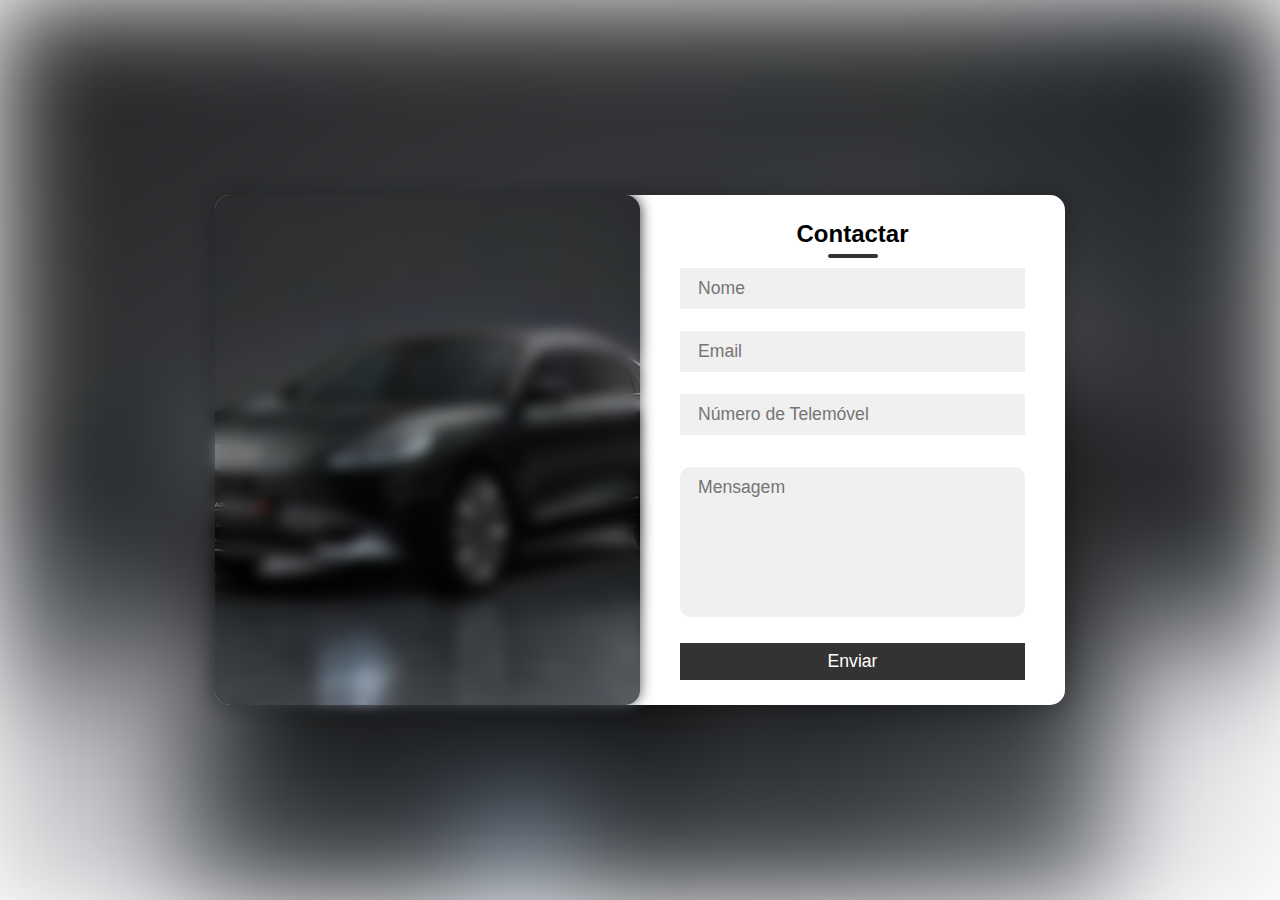
<file: assets/html/contactar.html>
<!DOCTYPE html>
<html lang="pt">
<head>
    <meta charset="UTF-8">
    <meta name="viewport" content="width=device-width, initial-scale=1.0">
    <link rel="stylesheet" href="../css/contactar.css">
    <link rel="stylesheet" href="../css/main.css">
    <title>Contactar - CarChoice</title>
</head>
<body>
    <div class="container-contactar">
        <div class="contactar-box">
            <div class="left"></div>
            <div class="right">
                <h2>Contactar</h2>
                <input type="text" class="field" placeholder="Nome">
                <input type="text" class="field" placeholder="Email">
                <input type="text" class="field" placeholder="Número de Telemóvel">
                <textarea class="field" placeholder="Mensagem"></textarea>
                <button class="btn">Enviar</button>
            </div>
        </div>
    </div>
</body>
</html>
</file>
<file: assets/css/contactar.css>
* {
    padding: 0;
    margin: 0;
    box-sizing: border-box;
    font-family: 'Quicksand', sans-serif;
}

body {
    height: 100vh;
    width: 100%;
}

.container-contactar {
    position: relative;
    width: 100%;
    height: 100%;
    display: flex;
    justify-content: center;
    align-items: center;
    padding: 20px 100px;
}

.container-contactar:after {
    content: '';
    position: absolute;
    width: 100%;
    height: 100%;
    left: 0;
    top: 0;
    background: url("../images/contactar_fundo.jpg") no-repeat center;
    background-size: cover;
    filter: blur(50px);
    z-index: -1;
}

.contactar-box {
    max-width: 850px;
    display: grid;
    grid-template-columns: repeat(2, 1fr);
    justify-content: center;
    align-items: center;
    text-align: center;
    background-color: #fff;
    border-radius: 15px;
    box-shadow: 0px 0px 19px 5px rgba(0,0,0,0.19);
}

.left {
    background: url("../images/contactar_fundo.jpg") no-repeat center;
    background-size: cover;
    height: 100%;
    border-radius: 15px;
    display: flex;
    justify-content: center;
    align-items: center;
    text-align: center;
    padding: 20px;
    position: relative;
}

/* Adiciona um pseudo-elemento para aplicar o blur */
.left::before {
    content: "";
    position: absolute;
    top: 0;
    left: 0;
    width: 100%;
    height: 100%;
    background: inherit;
    filter: blur(7px); /* Ajusta o nível do desfoque */
    border-radius: 15px;
    z-index: 0;
}


.contact-text {
    position: relative;
    z-index: 1;
    padding: 20px;
    max-width: 80%;
    text-align: center;
    color: white;
}


.contact-text h2 {
    font-size: 1.8rem;
    margin-bottom: 10px;
    font-weight: bold;
}

.contact-text p {
    font-size: 1.2rem;
    line-height: 1.4;
}


.right {
    padding: 25px 40px;
}

h2 {
    position: relative;
    padding: 0 0 10px;
    margin-bottom: 10px;
}

h2:after {
    content: '';
    position: absolute;
    left: 50%;
    bottom: 0;
    transform: translateX(-50%);
    height: 4px;
    width: 50px;
    border-radius: 2px;
    background-color: #333;
}

.field {
    width: 100%;
    border: 2px solid rgba(0, 0, 0, 0);
    outline: none;
    background-color: rgba(230, 230, 230, 0.6);
    padding: 0.5rem 1rem;
    font-size: 1.1rem;
    margin-bottom: 22px;
    transition: .3s;
}

.field:hover {
    background-color: rgba(0, 0, 0, 0.1);
}

textarea {
    min-height: 150px;
}

.btn {
    width: 100%;
    padding: 0.5rem 1rem;
    background-color: #333;
    color: #fff;
    font-size: 1.1rem;
    border: none;
    outline: none;
    cursor: pointer;
    transition: .3s;
}

.btn:hover {
    background-color: #404040;
}

.field:focus {
    border: 2px solid rgba(30,85,250,0.47);
    background-color: #fff;
}

@media screen and (max-width: 880px) {
    .contactar-box {
        grid-template-columns: 1fr;
    }

    .left {
        height: 200px;
    }
}
</file>
<file: assets/css/main.css>
* {
    margin: 0;
    padding: 0;
    box-sizing: border-box;
}

.main {
    display: flex;
    flex-direction: column;
}

.brand-container {
    display: flex;
    justify-content: center;
    align-items: center;
    gap: 30px;
    padding: 15px 0;
    margin-top: 30px;
    margin-bottom: 30px;
    background: #fff;
    border-radius: 15px;

    width: 90%;
    max-width: 800px;
    margin-left: auto;
    margin-right: auto;
    position: relative;
    z-index: 10;
}

.brand-container a {
    display: flex;
    align-items: center;
    justify-content: center;
    padding: 10px;
    border-radius: 12px;
    transition: transform 0.3s ease, box-shadow 0.3s ease;
}

.brand-container img {
    height: 70px;
    width: auto;
    transition: transform 0.3s ease, opacity 0.3s ease;
    filter: grayscale(100%);
    opacity: 0.8;
}

.brand-container a:hover img {
    transform: scale(1.1);
    filter: grayscale(0%);
    opacity: 1;
}

.rating {
    display: flex;
    flex-direction: row-reverse; /* Inverte a ordem das estrelas */
    justify-content: center; /* Centraliza as estrelas */
    gap: 10px; /* Espaçamento entre as estrelas */
}

.rating > label {
    cursor: pointer;
    font-size: 30px;
}

.rating:not(:checked) > input {
    display: none; /* Oculta os inputs de rádio */
}

.rating:not(:checked) > label > svg {
    fill: #666;
    transition: fill 0.3s ease;
}

.rating > input:checked ~ label > svg {
    fill: #ffa723;
}

.rating:not(:checked) > label:hover ~ label > svg,
.rating:not(:checked) > label:hover > svg {
    fill: #ff9e0b;
}

/* Cores ao passar o mouse */
#star5:hover ~ label > svg,
#star5:hover > svg {
  fill: #d0a31d !important; /* Cor da estrela 5 */
}

#star4:hover ~ label > svg,
#star4:hover > svg {
  fill: #22885e !important; /* Cor da estrela 4 */
}

#star3:hover ~ label > svg,
#star3:hover > svg {
  fill: #9e5226 !important; /* Cor original da estrela 3 */
}

#star2:hover ~ label > svg,
#star2:hover > svg {
  fill: #a23c3c !important; /* Cor da estrela 2 */
}

#star1:hover ~ label > svg,
#star1:hover > svg {
  fill: #ef4444 !important; /* Cor da estrela 1 */
}

/* Cores ao selecionar */
#star5:checked ~ label > svg {
  fill: #d0a31d; /* Cor da estrela 5 */
}

#star4:checked ~ label > svg {
  fill: #22885e; /* Cor da estrela 4 */
}

#star3:checked ~ label > svg {
  fill: #9e5226; /* Cor original da estrela 3 */
}

#star2:checked ~ label > svg {
  fill: #a23c3c; /* Cor da estrela 2 */
}

#star1:checked ~ label > svg {
  fill: #ef4444; /* Cor da estrela 1 */
}

/* Centralizar o formulário */
form {
    display: flex;
    align-items: center;
    justify-content: center;
    margin: 20px auto;
    padding: 20px;
    background-color: #f9f9f9;
    border-radius: 15px;
    box-shadow: 0 4px 8px rgba(0, 0, 0, 0.1);
    width: 90%;
}

/* Estilo para o campo de texto */
textarea {
    width: 100%;
    padding: 10px;
    border: 1px solid #ccc;
    border-radius: 10px;
    resize: none;
    font-size: 16px;
    margin-top: 10px;
}
.titulo-avaliar {
    margin-top: 30px;
    margin-bottom: 30px;
    font-size: 3rem;
    font-weight: 700;
    text-align: center;
    justify-content: center;
    
}
/* Botão de envio */
button[type="submit"] {
    background-color: #333;
    color: #fff;
    border: none;
    padding: 10px 20px;
    border-radius: 10px;
    font-size: 16px;
    cursor: pointer;
    transition: background-color 0.3s ease;
    margin-top: 15px;
}

button[type="submit"]:hover {
    background-color: #333;
}

/* Estilo para o formulário de avaliações */
.review-form {
    display: flex;
    flex-direction: column;
    align-items: center;
    justify-content: center;
    margin: 20px auto;
    padding: 20px;
    background-color: #f9f9f9;
    border-radius: 15px;
    box-shadow: 0 4px 8px rgba(0, 0, 0, 0.1);
    width: 90%;
    max-width: 600px;
}

.review-form textarea {
    width: 100%;
    padding: 10px;
    border: 1px solid #ccc;
    border-radius: 10px;
    resize: none;
    font-size: 16px;
    margin-top: 10px;
}

.review-form button[type="submit"] {
    background-color: #333;
    color: #fff;
    border: none;
    padding: 10px 20px;
    border-radius: 10px;
    font-size: 16px;
    cursor: pointer;
    transition: background-color 0.3s ease;
    margin-top: 15px;
}

.review-form button[type="submit"]:hover {
    background-color: #161616;
}

/* Container das avaliações */
.reviews-container {
    display: flex;
    justify-content: center;
    align-items: flex-start;
    gap: 20px; /* Espaçamento entre as avaliações */
    flex-wrap: wrap; /* Permite que as avaliações quebrem para a próxima linha em telas menores */
    margin-top: 20px;
    padding: 10px;
}

/* Estilo de cada avaliação */
.review {
    background-color: #f9f9f9;
    border: 1px solid #ddd;
    border-radius: 10px;
    box-shadow: 0 4px 8px rgba(0, 0, 0, 0.1);
    padding: 15px;
    width: 250px; /* Largura fixa para cada avaliação */
    text-align: center;
    transition: transform 0.3s ease, box-shadow 0.3s ease;
}

.review:hover {
    transform: scale(1.05); /* Efeito de zoom ao passar o mouse */
    box-shadow: 0 6px 12px rgba(0, 0, 0, 0.15);
}

/* Data da avaliação */
.review-date {
    font-size: 0.9rem;
    color: #666;
    margin-bottom: 10px;
}

/* Comentário da avaliação */
.review-comment {
    font-size: 1rem;
    color: #333;
    margin-bottom: 10px;
    font-style: italic;
}

/* Avaliação (estrelas) */
.review-rating {
    font-size: 1rem;
    font-weight: bold;
    color: #ffa723;
}
</file>
